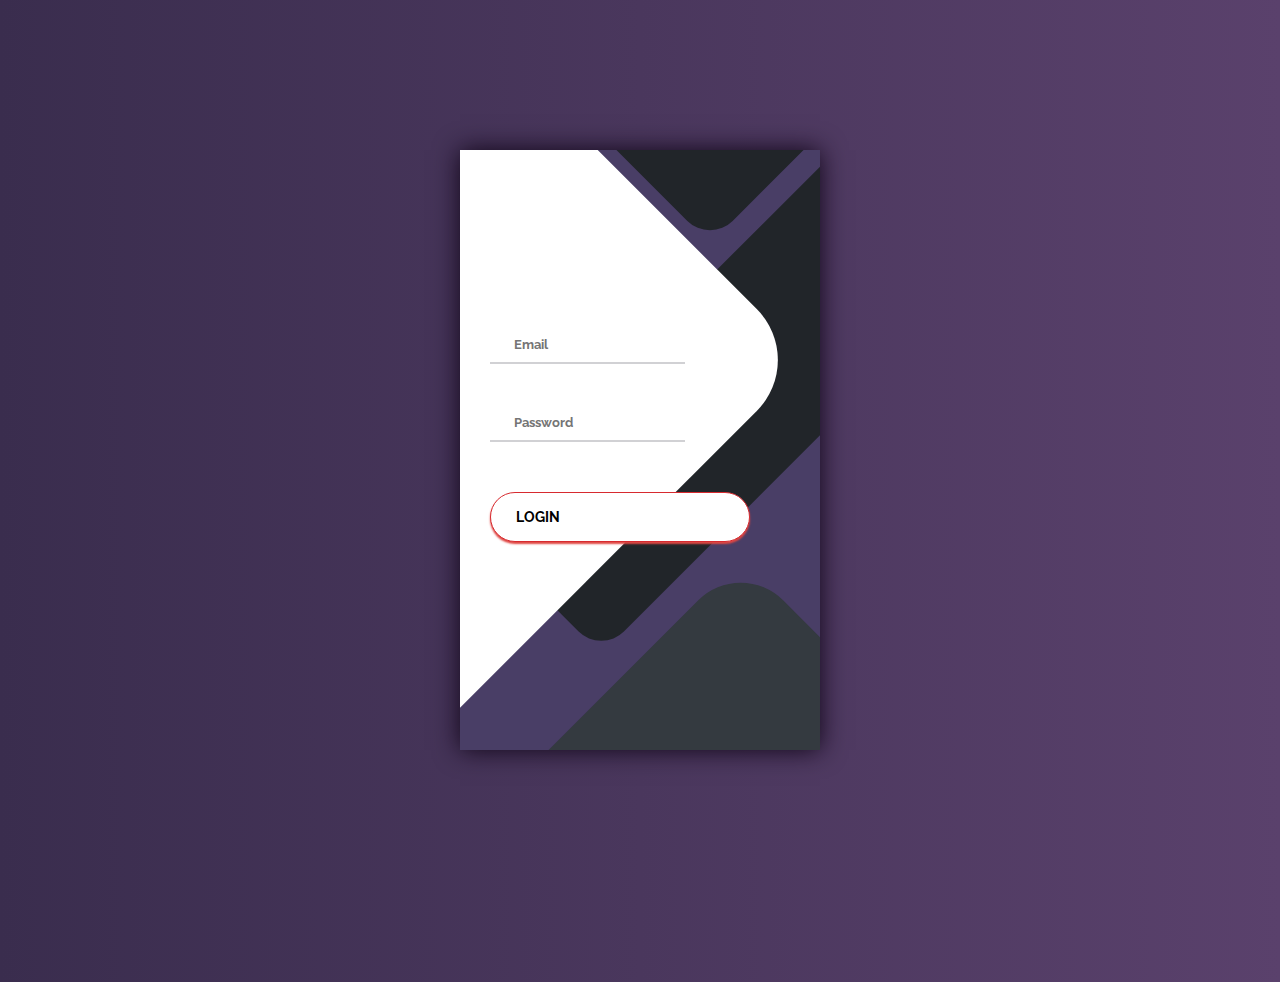
<file: GestioneAziendale/src/main/resources/static/login.html>
<!doctype html >
<html xmlns:th="http://www.thymeleaf.org">
<head>
	<title>Login</title>
	<link href="applicazioneAzienda/css/login.css" rel="stylesheet" />
	<script src="https://code.jquery.com/jquery-3.6.0.min.js"></script>
	<script src="js/validate.js"></script>
</head>

<div class="container">
	<div class="screen">
		<div class="screen__content">
			<form id="form" class="login" action="doLogin" method="post">
			<p id="errorMessage"></p>
				<div class="login__field">
					<i class="login__icon fas fa-user"></i>
					<input type="text" class="login__input" placeholder="Email" id="email" name="email">
				</div>
				<div class="login__field">
					<i class="login__icon fas fa-lock"></i>
					<input type="password" class="login__input" placeholder="Password" id="password" name = "password">
				</div>
					<button type="submit" id="invia" class="button login__submit" onClick="validateForm()">
						Login
	  					<i class="button__icon fas fa-chevron-right"></i>
					</button>	
			</form>
		</div>
		<div class="screen__background">
			<span class="screen__background__shape screen__background__shape4"></span>
			<span class="screen__background__shape screen__background__shape3"></span>		
			<span class="screen__background__shape screen__background__shape2"></span>
			<span class="screen__background__shape screen__background__shape1"></span>
		</div>		
	</div>
</div>
</html>
</file>
<file: GestioneAziendale/src/main/resources/static/applicazioneAzienda/css/login.css>
@import url('https://fonts.googleapis.com/css?family=Raleway:400,700');

* {
	box-sizing: border-box;
	margin: 0;
	padding: 0;	
	font-family: Raleway, sans-serif;
}

body {
	background: linear-gradient(90deg, #3A2D4E, #5A416C);		
}

.container {
	display: flex;
	align-items: center;
	justify-content: center;
	min-height: 100vh;
}

.screen {		
	background: #493E66;		
	position: relative;	
	height: 600px;
	width: 360px;	
	box-shadow: 0px 0px 24px #100517;
}

.screen__content {
	z-index: 1;
	position: relative;	
	height: 100%;
}

.screen__background {		
	position: absolute;
	top: 0;
	left: 0;
	right: 0;
	bottom: 0;
	z-index: 0;
	-webkit-clip-path: inset(0 0 0 0);
	clip-path: inset(0 0 0 0);	
}

.screen__background__shape {
	transform: rotate(45deg);
	position: absolute;
}

.screen__background__shape1 {
	height: 520px;
	width: 520px;
	background: #FFF;	
	top: -50px;
	right: 120px;	
	border-radius: 0 72px 0 0;
}

.screen__background__shape2 {
	height: 220px;
	width: 220px;
	background: #212529;	
	top: -172px;
	right: 0;	
	border-radius: 32px;
}

.screen__background__shape3 {
	height: 540px;
	width: 190px;
	background: #212529;
	top: -24px;
	right: 0;	
	border-radius: 32px;
}

.screen__background__shape4 {
	height: 400px;
	width: 200px;
	background: #343a40;	
	top: 420px;
	right: 50px;	
	border-radius: 60px;
}

.login {
	width: 320px;
	padding: 30px;
	padding-top: 156px;
}

.login__field {
	padding: 20px 0px;	
	position: relative;	
}

.login__icon {
	position: absolute;
	top: 30px;
	color: #7875B5;
}

.login__input {
	border: none;
	border-bottom: 2px solid #D1D1D4;
	background: none;
	padding: 10px;
	padding-left: 24px;
	font-weight: 700;
	width: 75%;
	transition: .2s;
}

.login__input:active,
.login__input:focus,
.login__input:hover {
	outline: none;
	border-bottom-color: #6A679E;
}

.login__submit {
	background: #fff;
	font-size: 14px;
	margin-top: 30px;
	padding: 16px 25px;
	border-radius: 26px;
	border: 1px solid #D72A2F;
	text-transform: uppercase;
	text-decoration: none;
	font-weight: 700;
	display: flex;
	color: black;
	align-items: center;
	width: 100%;
	box-shadow: 0px 2px 2px  #e04743;
	cursor: pointer;
	transition: .2s;
}

.login__submit:active,
.login__submit:focus,
.login__submit:hover,
.button__text:hover{
	border-color: #6A679E;
	box-shadow: none;
	outline: none;
	color: #6A679E;
}

.button__icon {
	font-size: 24px;
	margin-left: auto;
	color: #7875B5;
}
</file>
